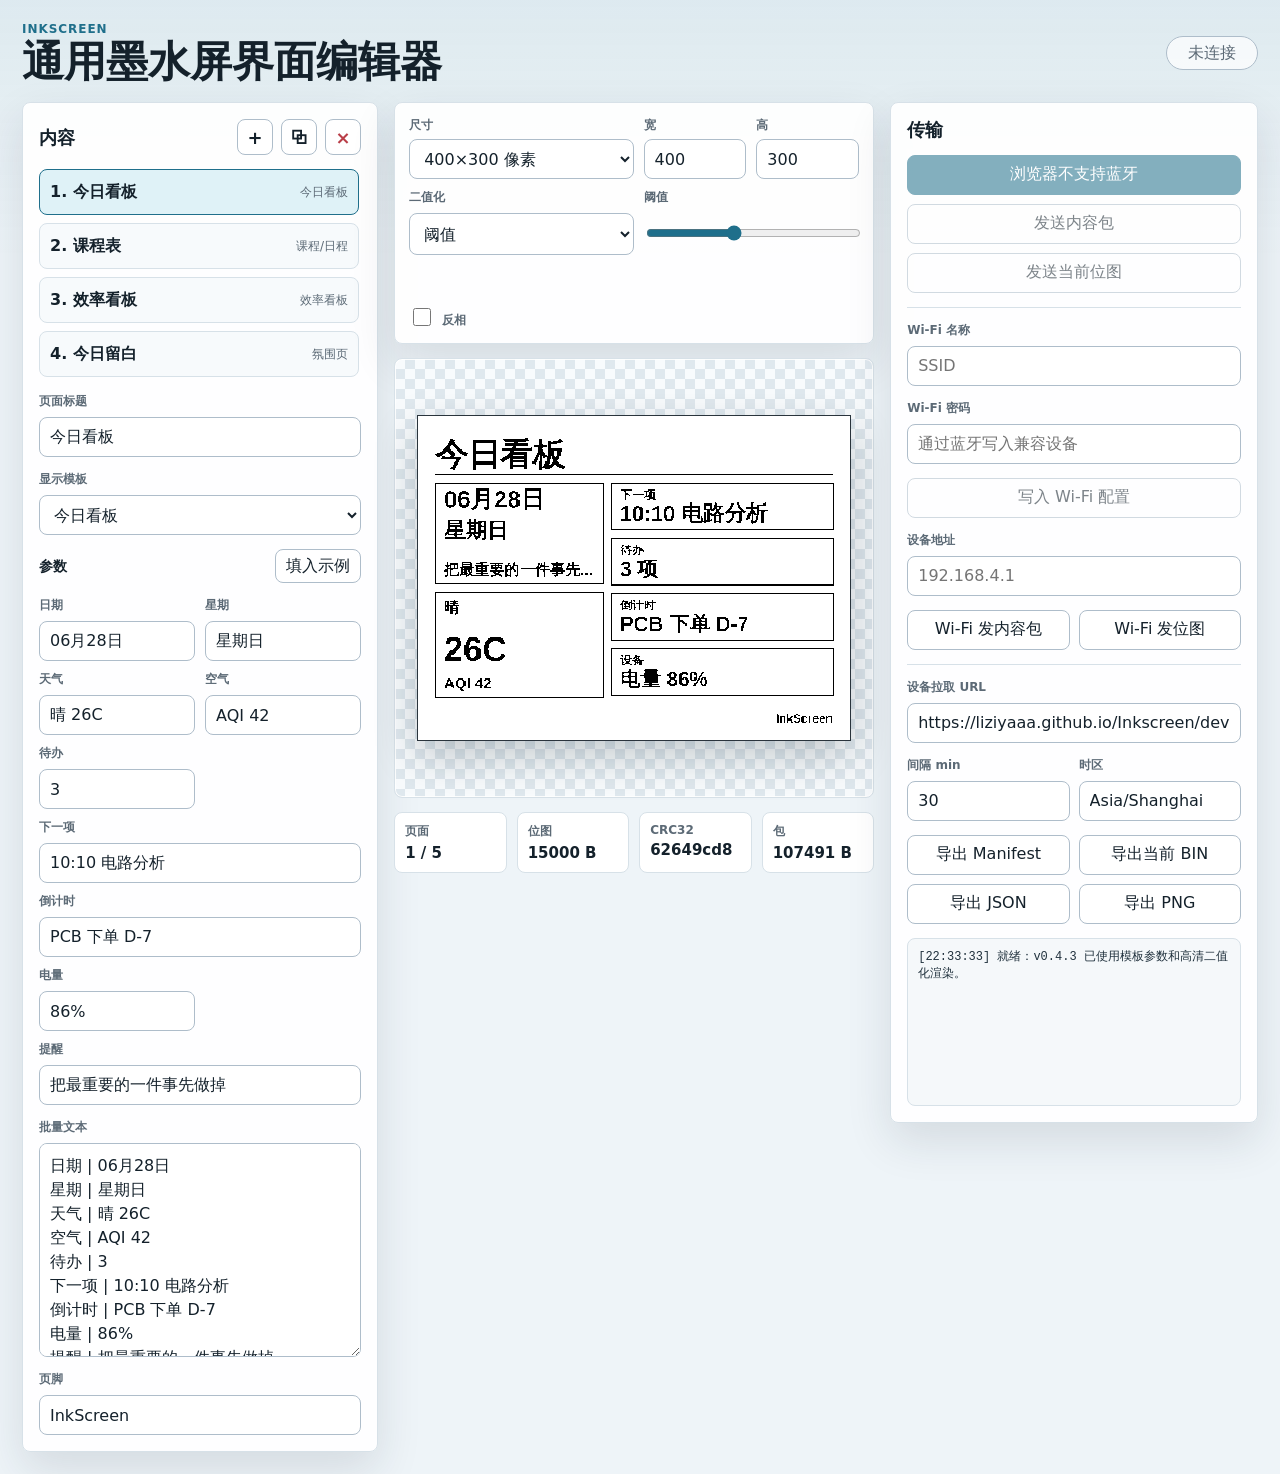
<file: index.html>
<!doctype html>
<html lang="zh-CN">
<head>
<meta charset="utf-8">
<meta name="viewport" content="width=device-width,initial-scale=1">
<title>InkScreen Studio · 通用墨水屏界面编辑器</title>
<meta name="description" content="InkScreen 墨水屏摆件与通用界面编辑工具。">
</head>
<body>
<p>正在打开 <a href="./tools/inkscreen-studio/">InkScreen Studio 通用墨水屏界面编辑器</a>…</p>
<p><a href="https://github.com/liziyaaa/Inkscreen#readme">查看墨水屏摆件与项目说明</a></p>
<script>
(async () => {
  // Retire only this project's former root worker. Local editor data stays intact.
  if ("serviceWorker" in navigator) {
    try {
      const rootScope = new URL("./", location.href).href;
      const registrations = await navigator.serviceWorker.getRegistrations();
      await Promise.all(registrations.filter(r => r.scope === rootScope).map(r => r.unregister()));
    } catch (_) {}
  }
})().finally(() => {
  const target = new URL("./tools/inkscreen-studio/", location.href);
  target.search = location.search;
  target.hash = location.hash;
  location.replace(target.href);
});
</script>
</body>
</html>
</file>
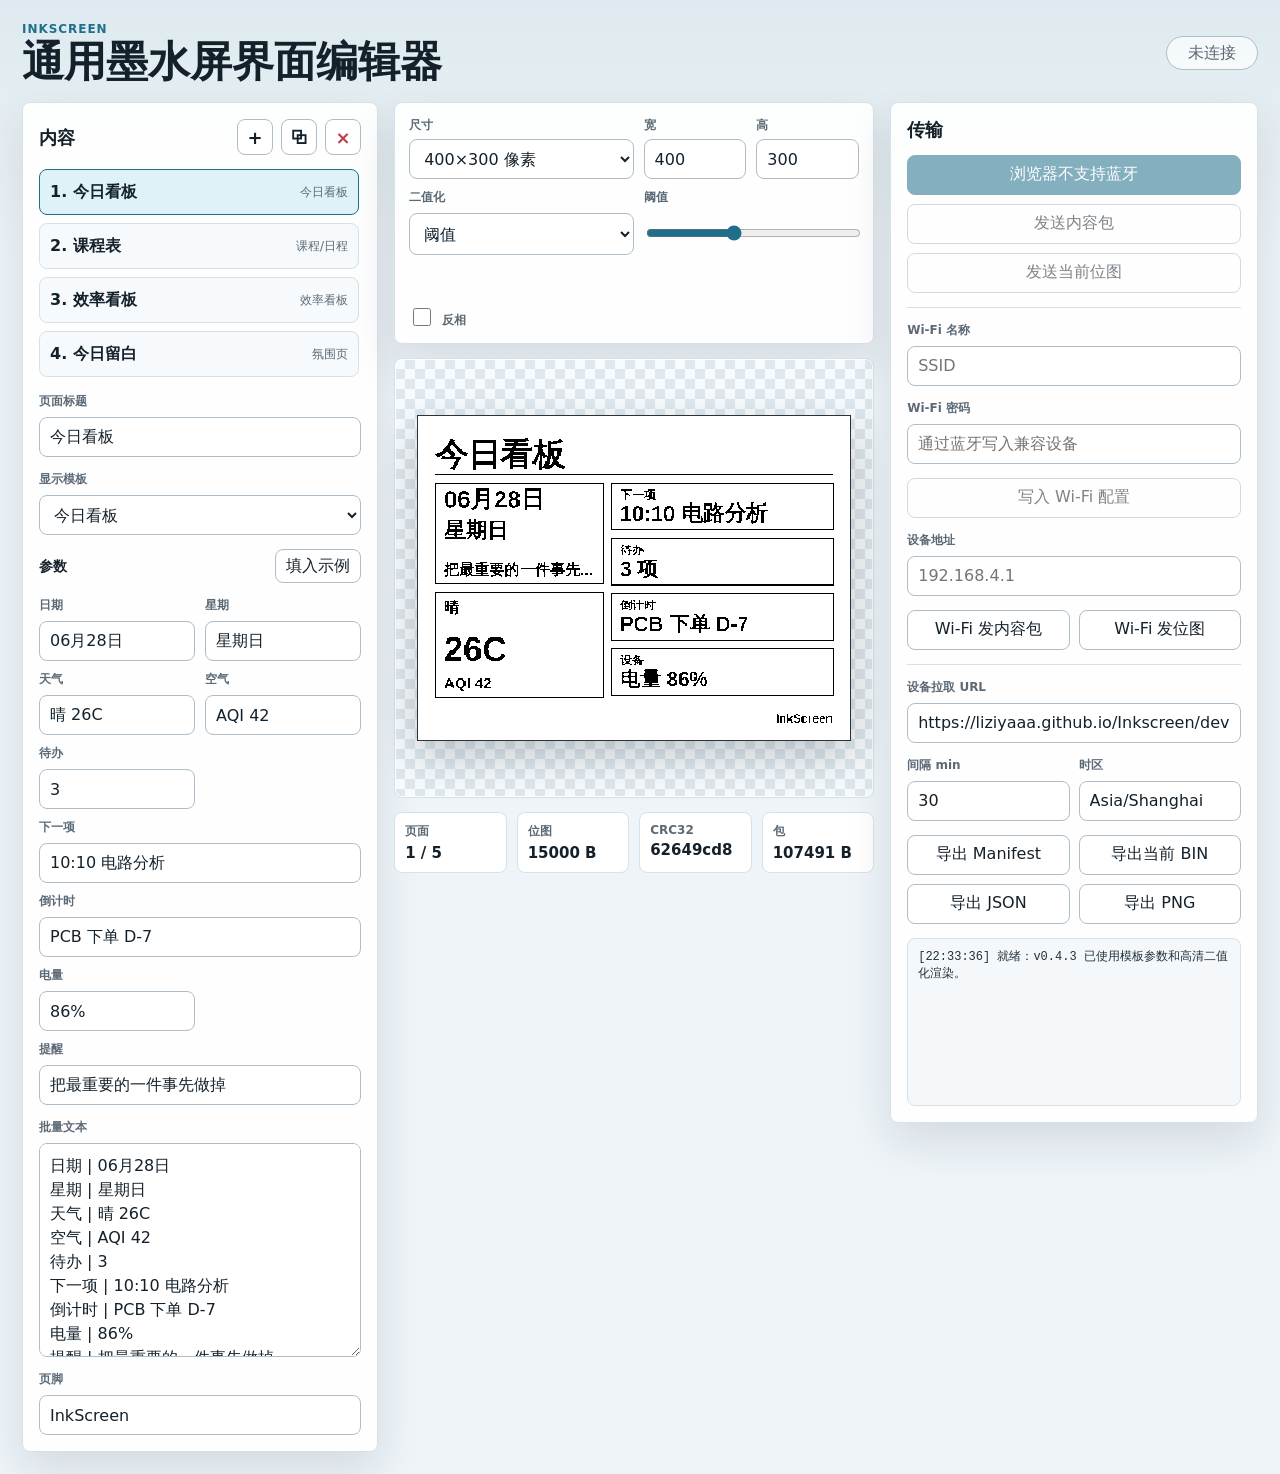
<file: tools/inkscreen-studio/index.html>
<!doctype html>
<html lang="zh-CN">
  <head>
    <meta charset="utf-8">
    <meta name="viewport" content="width=device-width, initial-scale=1, viewport-fit=cover">
    <meta name="theme-color" content="#eef4f8">
    <title>InkScreen Studio</title>
    <link rel="manifest" href="./manifest.json?v=0.4.3">
    <link rel="stylesheet" href="./styles.css?v=0.4.3">
  </head>
  <body>
    <main class="app-shell">
      <header class="topbar">
        <div>
          <p class="eyebrow">InkScreen</p>
          <h1>通用墨水屏界面编辑器</h1>
        </div>
        <div class="status-pill" id="connectionStatus">未连接</div>
      </header>

      <section class="workspace">
        <aside class="panel editor-panel">
          <div class="panel-head">
            <h2>内容</h2>
            <div class="mini-actions">
              <button id="addPageButton" class="icon-button" type="button" title="新增页面" aria-label="新增页面">+</button>
              <button id="duplicatePageButton" class="icon-button" type="button" title="复制页面" aria-label="复制页面">⧉</button>
              <button id="deletePageButton" class="icon-button danger" type="button" title="删除页面" aria-label="删除页面">×</button>
            </div>
          </div>

          <div class="page-list" id="pageList" aria-label="页面列表"></div>

          <label class="field">
            <span>页面标题</span>
            <input id="pageTitleInput" type="text" maxlength="40" autocomplete="off">
          </label>

          <label class="field">
            <span>显示模板</span>
            <select id="templateInput"></select>
          </label>

          <div class="param-head">
            <h3>参数</h3>
            <button id="sampleButton" type="button">填入示例</button>
          </div>

          <div class="param-editor" id="paramEditor"></div>

          <label class="field">
            <span>批量文本</span>
            <textarea id="bodyInput" rows="8" spellcheck="false"></textarea>
          </label>

          <label class="field">
            <span>页脚</span>
            <input id="footerInput" type="text" maxlength="32" autocomplete="off">
          </label>

          <label class="field image-field" id="imageField">
            <span>图片</span>
            <input id="imageInput" type="file" accept="image/*">
          </label>
        </aside>

        <section class="preview-column">
          <div class="panel toolbar">
            <label class="field compact">
              <span>尺寸</span>
              <select id="presetInput">
                <option value="400x300">400×300 像素</option>
                <option value="250x122">250×122 像素</option>
                <option value="122x250">122×250 像素</option>
                <option value="296x128">296×128 像素</option>
                <option value="custom">自定义</option>
              </select>
            </label>
            <label class="field compact">
              <span>宽</span>
              <input id="widthInput" type="number" min="64" max="1200" step="1" value="400">
            </label>
            <label class="field compact">
              <span>高</span>
              <input id="heightInput" type="number" min="64" max="1200" step="1" value="300">
            </label>
            <label class="field compact">
              <span>二值化</span>
              <select id="ditherInput">
                <option value="threshold">阈值</option>
                <option value="floyd">抖动</option>
              </select>
            </label>
            <label class="field compact threshold-field">
              <span>阈值</span>
              <input id="thresholdInput" type="range" min="64" max="224" value="128">
            </label>
            <label class="toggle">
              <input id="invertInput" type="checkbox">
              <span>反相</span>
            </label>
          </div>

          <div class="preview-frame">
            <canvas id="previewCanvas" width="400" height="300"></canvas>
          </div>

          <div class="metric-strip">
            <div>
              <span>页面</span>
              <strong id="pageMetric">1 / 1</strong>
            </div>
            <div>
              <span>位图</span>
              <strong id="payloadSize">15000 B</strong>
            </div>
            <div>
              <span>CRC32</span>
              <strong id="crcValue">-</strong>
            </div>
            <div>
              <span>包</span>
              <strong id="packageSize">-</strong>
            </div>
          </div>
        </section>

        <aside class="panel transport-panel">
          <div class="panel-head">
            <h2>传输</h2>
          </div>

          <div class="action-group">
            <button id="bleConnectButton" class="primary" type="button">连接蓝牙</button>
            <button id="blePackageButton" type="button">发送内容包</button>
            <button id="bleBitmapButton" type="button">发送当前位图</button>
          </div>

          <div class="divider"></div>

          <label class="field">
            <span>Wi-Fi 名称</span>
            <input id="ssidInput" type="text" autocomplete="off" placeholder="SSID">
          </label>
          <label class="field">
            <span>Wi-Fi 密码</span>
            <input id="passwordInput" type="password" autocomplete="current-password" placeholder="通过蓝牙写入兼容设备">
          </label>
          <button id="wifiConfigButton" type="button">写入 Wi-Fi 配置</button>

          <label class="field">
            <span>设备地址</span>
            <input id="deviceIpInput" type="text" inputmode="url" autocomplete="off" placeholder="192.168.4.1">
          </label>
          <div class="action-grid">
            <button id="wifiPackageButton" type="button">Wi-Fi 发内容包</button>
            <button id="wifiBitmapButton" type="button">Wi-Fi 发位图</button>
          </div>

          <div class="divider"></div>

          <label class="field">
            <span>设备拉取 URL</span>
            <input id="manifestUrlInput" type="text" inputmode="url" autocomplete="off" placeholder="https://.../device/manifest.json">
          </label>
          <div class="auto-grid">
            <label class="field">
              <span>间隔 min</span>
              <input id="updateIntervalInput" type="number" min="5" max="1440" step="5" value="30">
            </label>
            <label class="field">
              <span>时区</span>
              <input id="timezoneInput" type="text" autocomplete="off" value="Asia/Shanghai">
            </label>
          </div>

          <div class="action-grid">
            <button id="downloadManifestButton" type="button">导出 Manifest</button>
            <button id="downloadBinButton" type="button">导出当前 BIN</button>
            <button id="downloadPackageButton" type="button">导出 JSON</button>
            <button id="downloadPngButton" type="button">导出 PNG</button>
          </div>

          <pre id="logOutput" class="log-output" aria-live="polite"></pre>
        </aside>
      </section>
    </main>

    <script src="./app.js?v=0.4.3" defer></script>
  </body>
</html>
</file>
<file: tools/inkscreen-studio/styles.css>
:root {
  color-scheme: light;
  --bg: #eef4f8;
  --surface: #ffffff;
  --surface-soft: #f7fafc;
  --ink: #14212b;
  --muted: #5c6a76;
  --line: #d7e1e8;
  --line-strong: #aebdca;
  --accent: #1f6f8b;
  --accent-strong: #155a71;
  --accent-soft: #dff2f7;
  --warm: #e36f3e;
  --danger: #b93e48;
  --shadow: 0 18px 45px rgba(24, 43, 58, 0.12);
  font-family: Inter, ui-sans-serif, system-ui, -apple-system, BlinkMacSystemFont, "Segoe UI", sans-serif;
}

* {
  box-sizing: border-box;
}

html {
  min-height: 100%;
  background: var(--bg);
}

body {
  min-height: 100%;
  margin: 0;
  color: var(--ink);
  background:
    linear-gradient(180deg, rgba(31, 111, 139, 0.08), rgba(31, 111, 139, 0) 260px),
    var(--bg);
}

button,
input,
select,
textarea {
  font: inherit;
}

button {
  min-height: 40px;
  border: 1px solid var(--line-strong);
  border-radius: 8px;
  padding: 0 14px;
  color: var(--ink);
  background: var(--surface);
  cursor: pointer;
  white-space: nowrap;
  transition: border-color 140ms ease, background 140ms ease, color 140ms ease, transform 140ms ease;
}

button:hover:not(:disabled) {
  border-color: var(--accent);
  background: #f5fbfd;
}

button:active:not(:disabled) {
  transform: translateY(1px);
}

button:disabled {
  cursor: not-allowed;
  opacity: 0.55;
}

button.primary {
  border-color: var(--accent);
  color: #ffffff;
  background: var(--accent);
}

button.primary:hover:not(:disabled) {
  background: var(--accent-strong);
}

.app-shell {
  width: min(1500px, 100%);
  min-height: 100vh;
  margin: 0 auto;
  padding: 22px;
}

.topbar {
  display: flex;
  align-items: center;
  justify-content: space-between;
  gap: 18px;
  margin-bottom: 18px;
}

.eyebrow {
  margin: 0 0 3px;
  color: var(--accent);
  font-size: 12px;
  font-weight: 800;
  letter-spacing: 0.08em;
  text-transform: uppercase;
}

h1,
h2,
h3 {
  margin: 0;
  letter-spacing: 0;
}

h1 {
  font-size: clamp(26px, 3.6vw, 42px);
  line-height: 1.08;
}

h2 {
  font-size: 18px;
  line-height: 1.2;
}

h3 {
  font-size: 14px;
  line-height: 1.2;
}

.status-pill {
  display: inline-flex;
  align-items: center;
  justify-content: center;
  min-height: 34px;
  min-width: 92px;
  border: 1px solid var(--line-strong);
  border-radius: 999px;
  padding: 0 14px;
  color: var(--muted);
  background: rgba(255, 255, 255, 0.72);
}

.status-pill.is-connected {
  border-color: #78a96b;
  color: #315d27;
  background: #edf7ea;
}

.workspace {
  display: grid;
  grid-template-columns: minmax(280px, 0.92fr) minmax(360px, 1.24fr) minmax(280px, 0.95fr);
  gap: 16px;
  align-items: start;
}

.panel {
  min-width: 0;
  border: 1px solid var(--line);
  border-radius: 8px;
  background: rgba(255, 255, 255, 0.94);
  box-shadow: var(--shadow);
}

.editor-panel,
.transport-panel {
  display: grid;
  gap: 14px;
  padding: 16px;
}

.panel-head {
  display: flex;
  align-items: center;
  justify-content: space-between;
  gap: 12px;
  min-width: 0;
}

.mini-actions {
  display: flex;
  flex-shrink: 0;
  gap: 8px;
}

.icon-button {
  width: 36px;
  min-width: 36px;
  height: 36px;
  min-height: 36px;
  padding: 0;
  display: inline-grid;
  place-items: center;
  font-size: 18px;
  font-weight: 800;
}

.icon-button.danger {
  color: var(--danger);
}

.page-list {
  display: grid;
  gap: 8px;
  max-height: 210px;
  overflow: auto;
  padding-right: 2px;
}

.page-item {
  display: grid;
  grid-template-columns: minmax(0, 1fr) auto;
  align-items: center;
  gap: 10px;
  min-height: 46px;
  width: 100%;
  border-color: var(--line);
  padding: 6px 10px;
  text-align: left;
  background: var(--surface-soft);
}

.page-item.is-active {
  border-color: var(--accent);
  background: var(--accent-soft);
}

.page-title {
  min-width: 0;
  overflow: hidden;
  color: var(--ink);
  font-weight: 750;
  text-overflow: ellipsis;
}

.page-kind {
  color: var(--muted);
  font-size: 12px;
}

.field {
  display: grid;
  gap: 7px;
  min-width: 0;
}

.field > span,
.toggle > span {
  color: var(--muted);
  font-size: 12px;
  font-weight: 750;
}

input,
select,
textarea {
  width: 100%;
  border: 1px solid var(--line-strong);
  border-radius: 8px;
  color: var(--ink);
  background: #ffffff;
  outline: none;
}

input,
select {
  min-height: 40px;
  padding: 0 10px;
}

textarea {
  min-height: 180px;
  resize: vertical;
  padding: 10px;
  line-height: 1.5;
}

input:focus,
select:focus,
textarea:focus {
  border-color: var(--accent);
  box-shadow: 0 0 0 3px rgba(31, 111, 139, 0.13);
}

.segmented {
  display: grid;
  grid-template-columns: repeat(5, minmax(0, 1fr));
  gap: 6px;
}

.segment {
  min-width: 0;
  min-height: 36px;
  padding: 0 6px;
  font-size: 13px;
}

.segment.active {
  border-color: var(--accent);
  color: #ffffff;
  background: var(--accent);
}

.image-field.is-hidden {
  display: none;
}

.param-head {
  display: flex;
  align-items: center;
  justify-content: space-between;
  gap: 10px;
}

.param-head button {
  min-height: 34px;
  padding-inline: 10px;
}

.param-editor {
  display: grid;
  grid-template-columns: repeat(2, minmax(0, 1fr));
  gap: 10px;
}

.param-editor .field.wide {
  grid-column: 1 / -1;
}

.param-editor textarea {
  min-height: 92px;
}

.param-editor input[type="checkbox"] {
  width: 18px;
  min-height: 18px;
  accent-color: var(--accent);
}

.preview-column {
  display: grid;
  gap: 14px;
}

.toolbar {
  display: grid;
  grid-template-columns: minmax(160px, 1.2fr) minmax(76px, 0.55fr) minmax(76px, 0.55fr);
  gap: 10px;
  padding: 14px;
}

.field.compact {
  gap: 5px;
}

.threshold-field {
  grid-column: span 2;
}

input[type="range"] {
  padding: 0;
  accent-color: var(--accent);
}

.toggle {
  display: flex;
  align-items: end;
  gap: 8px;
  min-height: 64px;
}

.toggle input {
  width: 18px;
  min-height: 18px;
  accent-color: var(--accent);
}

.preview-frame {
  display: grid;
  place-items: center;
  min-height: 440px;
  border: 1px solid var(--line);
  border-radius: 8px;
  padding: 22px;
  background:
    linear-gradient(45deg, #dfe8ee 25%, transparent 25%),
    linear-gradient(-45deg, #dfe8ee 25%, transparent 25%),
    linear-gradient(45deg, transparent 75%, #dfe8ee 75%),
    linear-gradient(-45deg, transparent 75%, #dfe8ee 75%),
    #f8fbfd;
  background-position: 0 0, 0 10px, 10px -10px, -10px 0;
  background-size: 20px 20px;
  box-shadow: inset 0 0 0 1px rgba(255, 255, 255, 0.9);
}

#previewCanvas {
  max-width: 100%;
  max-height: min(70vh, 520px);
  border: 1px solid #2a343c;
  background: #ffffff;
  image-rendering: pixelated;
  box-shadow: 0 16px 40px rgba(13, 27, 37, 0.22);
}

.metric-strip {
  display: grid;
  grid-template-columns: repeat(4, minmax(0, 1fr));
  gap: 10px;
}

.metric-strip > div {
  min-width: 0;
  border: 1px solid var(--line);
  border-radius: 8px;
  padding: 10px;
  background: var(--surface);
}

.metric-strip span {
  display: block;
  margin-bottom: 4px;
  color: var(--muted);
  font-size: 12px;
  font-weight: 750;
}

.metric-strip strong {
  display: block;
  overflow: hidden;
  font-size: 15px;
  text-overflow: ellipsis;
}

.action-group,
.action-grid,
.auto-grid {
  display: grid;
  gap: 9px;
}

.action-grid,
.auto-grid {
  grid-template-columns: repeat(2, minmax(0, 1fr));
}

.action-grid button {
  min-width: 0;
  padding-inline: 10px;
}

.divider {
  height: 1px;
  background: var(--line);
}

.log-output {
  min-height: 168px;
  max-height: 250px;
  margin: 0;
  overflow: auto;
  border: 1px solid var(--line);
  border-radius: 8px;
  padding: 10px;
  color: #20313d;
  background: #f5f8fa;
  font: 12px/1.45 ui-monospace, SFMono-Regular, Menlo, Consolas, monospace;
  white-space: pre-wrap;
}

@media (max-width: 1180px) {
  .workspace {
    grid-template-columns: minmax(280px, 0.95fr) minmax(420px, 1.25fr);
  }

  .transport-panel {
    grid-column: 1 / -1;
  }
}

@media (max-width: 820px) {
  .app-shell {
    padding: 14px;
  }

  .topbar {
    align-items: flex-start;
    flex-direction: column;
  }

  .workspace {
    grid-template-columns: 1fr;
  }

  .toolbar {
    grid-template-columns: repeat(2, minmax(0, 1fr));
  }

  .threshold-field,
  .toggle {
    grid-column: span 1;
  }

  .preview-frame {
    min-height: 300px;
    padding: 14px;
  }

  .metric-strip {
    grid-template-columns: repeat(2, minmax(0, 1fr));
  }

  .segmented {
    grid-template-columns: repeat(3, minmax(0, 1fr));
  }

  .param-editor {
    grid-template-columns: 1fr;
  }
}

@media (max-width: 480px) {
  html,
  body {
    max-width: 100%;
    overflow-x: hidden;
  }

  h1 {
    font-size: 26px;
  }

  .app-shell {
    width: 100vw;
    max-width: 100vw;
    padding: 10px;
  }

  .workspace,
  .panel {
    width: 100%;
    max-width: calc(100vw - 20px);
  }

  .editor-panel,
  .transport-panel,
  .toolbar {
    padding: 10px;
  }

  .mini-actions {
    gap: 4px;
  }

  .panel-head,
  .param-head {
    align-items: flex-start;
    flex-wrap: wrap;
  }

  .param-head {
    display: grid;
    grid-template-columns: 1fr;
  }

  .mini-actions,
  .param-head button {
    margin-top: 4px;
  }

  .mini-actions {
    width: 100%;
    justify-content: flex-start;
  }

  .icon-button {
    width: 30px;
    min-width: 30px;
    height: 30px;
    min-height: 30px;
  }

  .page-kind {
    display: none;
  }

  .param-head button {
    width: max-content;
    padding-inline: 8px;
  }

  .toolbar,
  .action-grid,
  .auto-grid,
  .metric-strip {
    grid-template-columns: 1fr;
  }

  .segmented {
    grid-template-columns: repeat(2, minmax(0, 1fr));
  }
}
</file>
